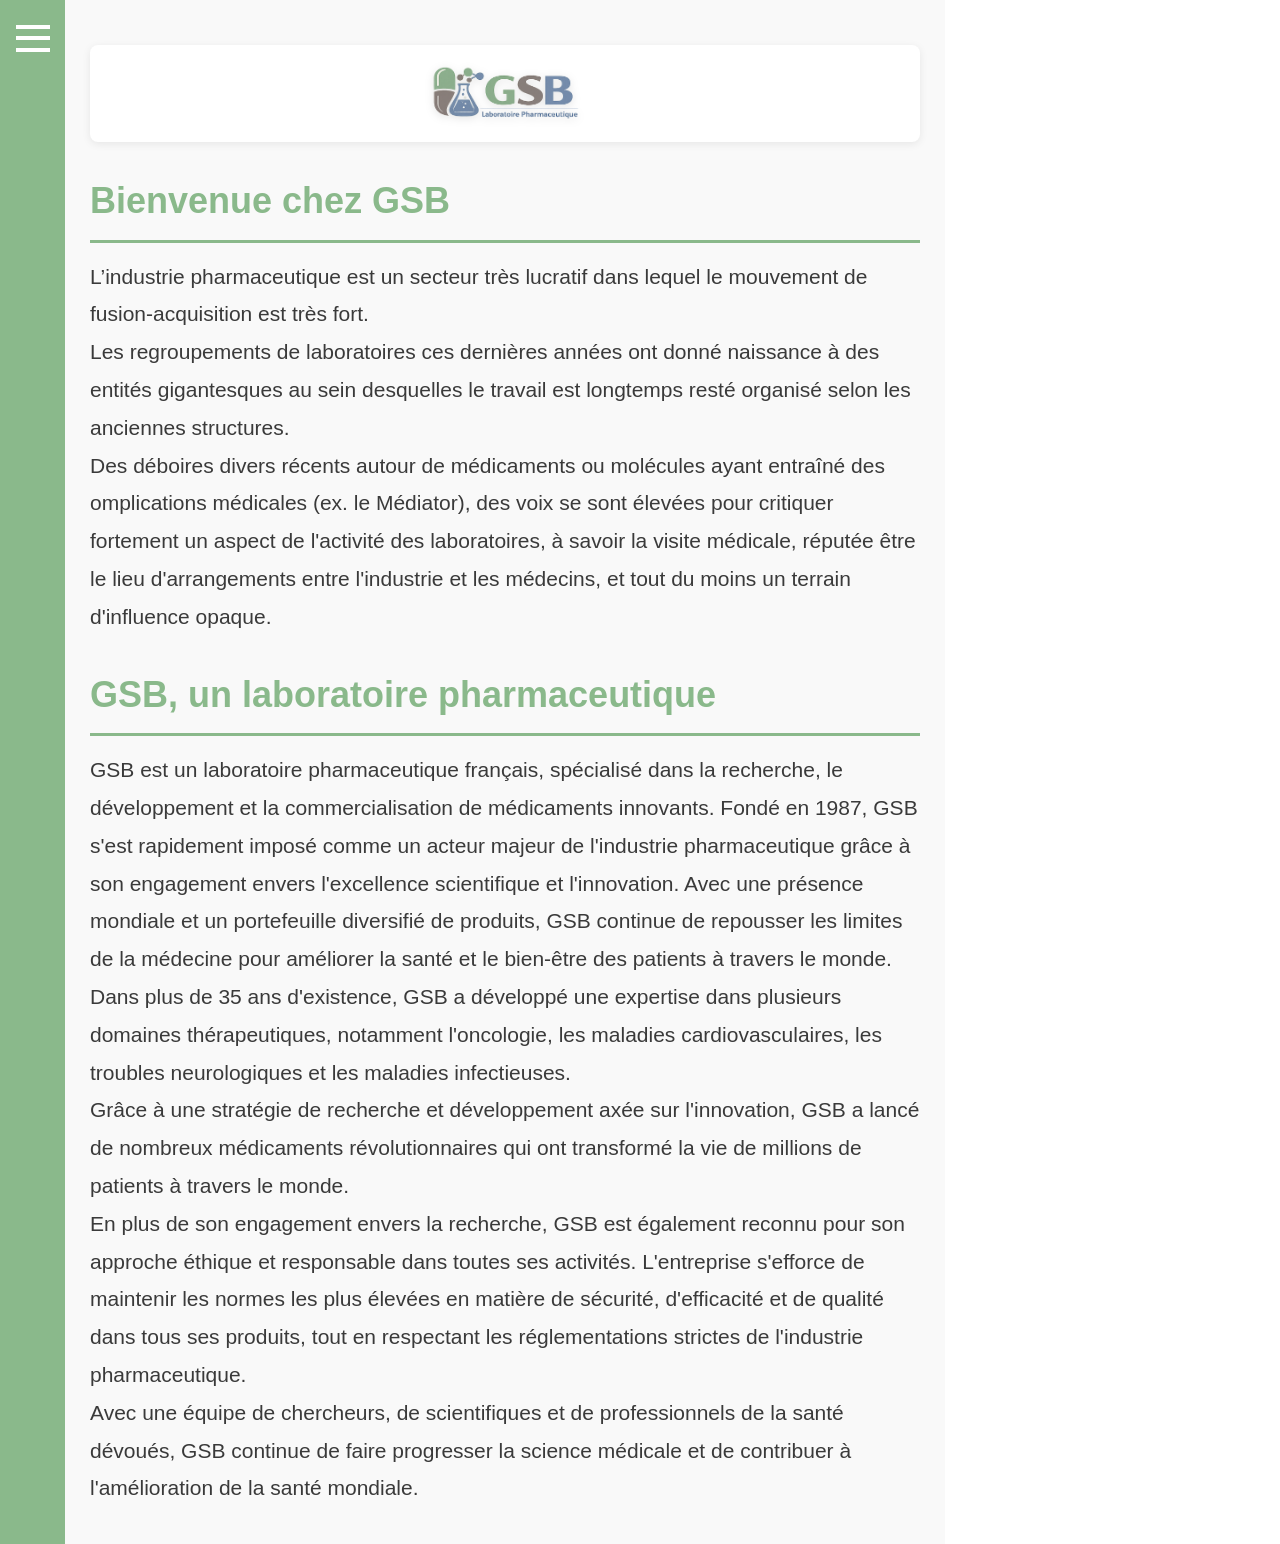
<file: index.html>
<!DOCTYPE html>
<html lang="fr">

<head>
    <meta charset="UTF-8">
    <meta name="viewport" content="width=device-width, initial-scale=1.0">
    <title>Index GSB</title>
    <link rel="stylesheet" href="index.css">
    <link rel="icon" href="logo GSB.png">
</head>

<body>
    <div id="wrap">
        <header class="header">
            <nav class="nav">
                <a href="#wrap" id="open">
                    <svg version="1.1" xmlns="http://www.w3.org/2000/svg" xmlns:xlink="http://www.w3.org/1999/xlink"
                        x="0px" y="0px" width="34px" height="27px" viewBox="0 0 34 27" enable-background="new 0 0 34 27"
                        xml:space="preserve">
                        <rect fill="#FFFFFF" width="34" height="4" />
                        <rect y="11" fill="#FFFFFF" width="34" height="4" />
                        <rect y="23" fill="#FFFFFF" width="34" height="4" />
                    </svg>
                </a>
                <a href="#" id="close">×</a>
                <h1><a href="index.html">Contexte GSB</a></h1>
                <a href="history.html">Notre Histoire</a>
                <a href="search.html">Recherche et Innovation</a>
                <a href="about.html">À propos</a>
                <a href="login.html">Connexion</a>
                <a href="contact.html">Contact</a>
                <a href="legal notices.html">Mentions légales</a>
            </nav>
        </header>
        <main class="main">
            <div class="logo">
                <img src="logo.png" alt="Logo GSB" width="400px">
            </div>
            <h1>Bienvenue chez GSB</h1>
            <p>
                L’industrie pharmaceutique est un secteur très lucratif dans lequel le mouvement de fusion-acquisition
                est très fort. <br>
                Les regroupements de laboratoires ces dernières années ont donné naissance à des entités gigantesques au
                sein desquelles le travail est longtemps resté organisé selon les anciennes structures. <br>
                Des déboires divers récents autour de médicaments ou molécules ayant entraîné des omplications médicales
                (ex. le Médiator),
                des voix se sont élevées pour critiquer fortement un aspect de l'activité des laboratoires,
                à savoir la visite médicale, réputée être le lieu d'arrangements entre l'industrie et les
                médecins, et tout du moins un terrain d'influence opaque. <br>
            </p>
            <h1>
                GSB, un laboratoire pharmaceutique
            </h1>
            <p>
                GSB est un laboratoire pharmaceutique français, spécialisé dans la recherche, le développement et la
                commercialisation de médicaments innovants. Fondé en 1987, GSB s'est rapidement imposé comme un acteur majeur
                de l'industrie pharmaceutique grâce à son engagement envers l'excellence scientifique et l'innovation.
                Avec une présence mondiale et un portefeuille diversifié de produits, GSB continue de repousser les limites
                de la médecine pour améliorer la santé et le bien-être des patients à travers le monde.
                Dans plus de 35 ans d'existence, GSB a développé une expertise dans plusieurs domaines thérapeutiques, notamment
                l'oncologie, les maladies cardiovasculaires, les troubles neurologiques et les maladies infectieuses. <br>
                Grâce à une stratégie de recherche et développement axée sur l'innovation, GSB a lancé de nombreux médicaments révolutionnaires qui ont transformé la vie de millions de patients à travers le monde. <br>
                En plus de son engagement envers la recherche, GSB est également reconnu pour son approche éthique et responsable dans toutes ses activités. L'entreprise s'efforce de maintenir les normes les plus élevées en matière de sécurité, d'efficacité et de qualité dans tous ses produits, tout en respectant les réglementations strictes de l'industrie pharmaceutique. <br>
                Avec une équipe de chercheurs, de scientifiques et de professionnels de la santé dévoués, GSB continue de faire progresser la science médicale et de contribuer à l'amélioration de la santé mondiale. <br>
            </p>
        </main>
    </div>
    <div class="overlay"></div>
    </header>
</body>

</html>
</file>
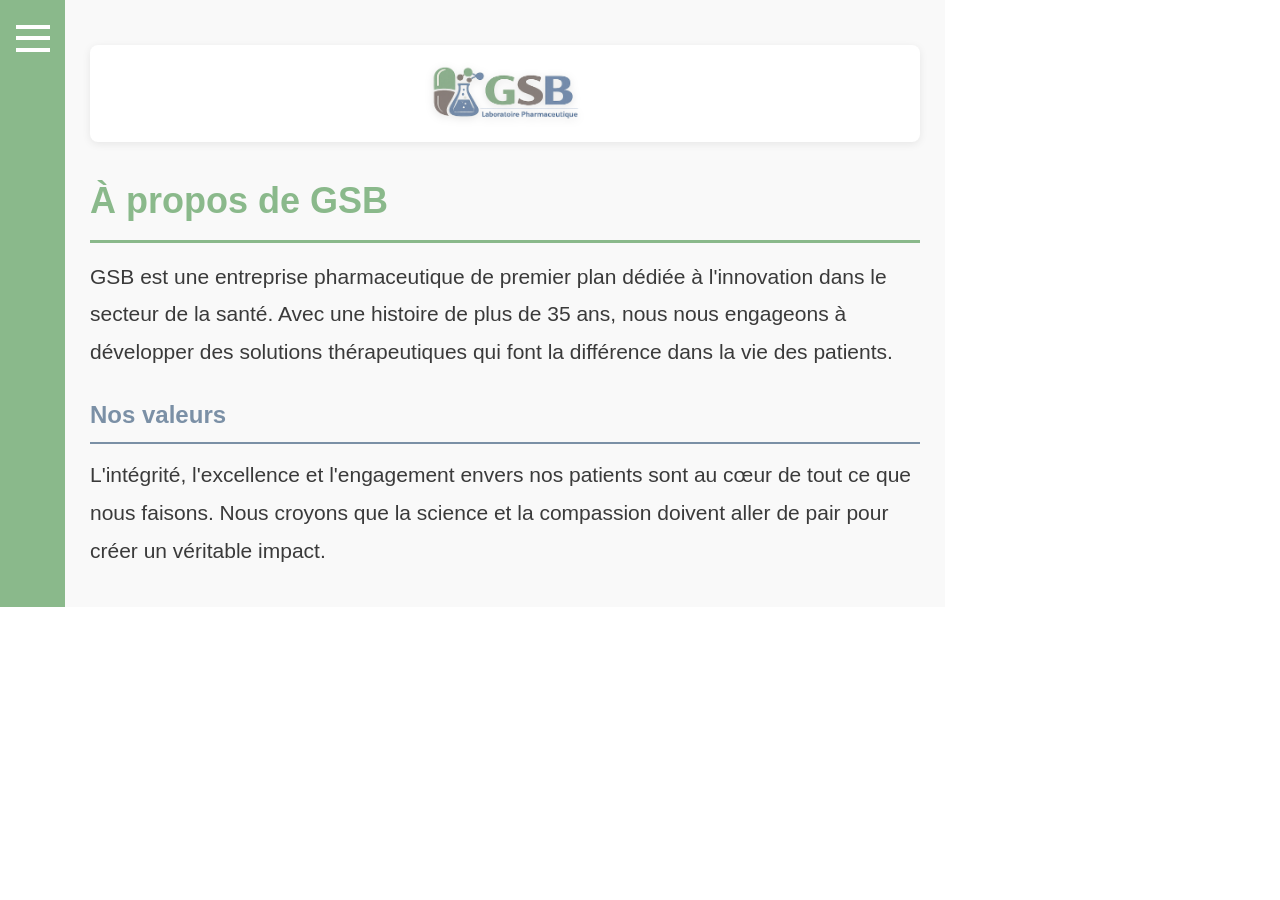
<file: about.html>
<!DOCTYPE html>
<html lang="fr">

<head>
    <meta charset="UTF-8">
    <meta name="viewport" content="width=device-width, initial-scale=1.0">
    <title>À propos GSB</title>
    <link rel="stylesheet" href="index.css">
    <link rel="icon" href="logo GSB.png">
</head>

<body>
    <div id="wrap">
        <header class="header">
            <nav class="nav">
                <a href="#wrap" id="open">
                    <svg version="1.1" xmlns="http://www.w3.org/2000/svg" xmlns:xlink="http://www.w3.org/1999/xlink"
                        x="0px" y="0px" width="34px" height="27px" viewBox="0 0 34 27" enable-background="new 0 0 34 27"
                        xml:space="preserve">
                        <rect fill="#FFFFFF" width="34" height="4" />
                        <rect y="11" fill="#FFFFFF" width="34" height="4" />
                        <rect y="23" fill="#FFFFFF" width="34" height="4" />
                    </svg>
                </a>
                <a href="#" id="close">×</a>
                <h1><a href="index.html">Contexte GSB</a></h1>
                <a href="history.html">Notre Histoire</a>
                <a href="search.html">Recherche et Innovation</a>
                <a href="about.html">À propos</a>
                <a href="login.html">Connexion</a>
                <a href="contact.html">Contact</a>
                <a href="legal notices.html">Mentions légales</a>
            </nav>
        </header>
        <main class="main">
            <div class="logo">
                <img src="logo.png" alt="Logo GSB" width="400px">
            </div>
            <h1>À propos de GSB</h1>
            <p>
                GSB est une entreprise pharmaceutique de premier plan dédiée à l'innovation dans le secteur de la santé.
                Avec une histoire de plus de 35 ans, nous nous engageons à développer des solutions thérapeutiques
                qui font la différence dans la vie des patients.
            </p>
            <h2>Nos valeurs</h2>
            <p>
                L'intégrité, l'excellence et l'engagement envers nos patients sont au cœur de tout ce que nous faisons.
                Nous croyons que la science et la compassion doivent aller de pair pour créer un véritable impact.
            </p>
        </main>
    </div>
</body>

</html>
</file>
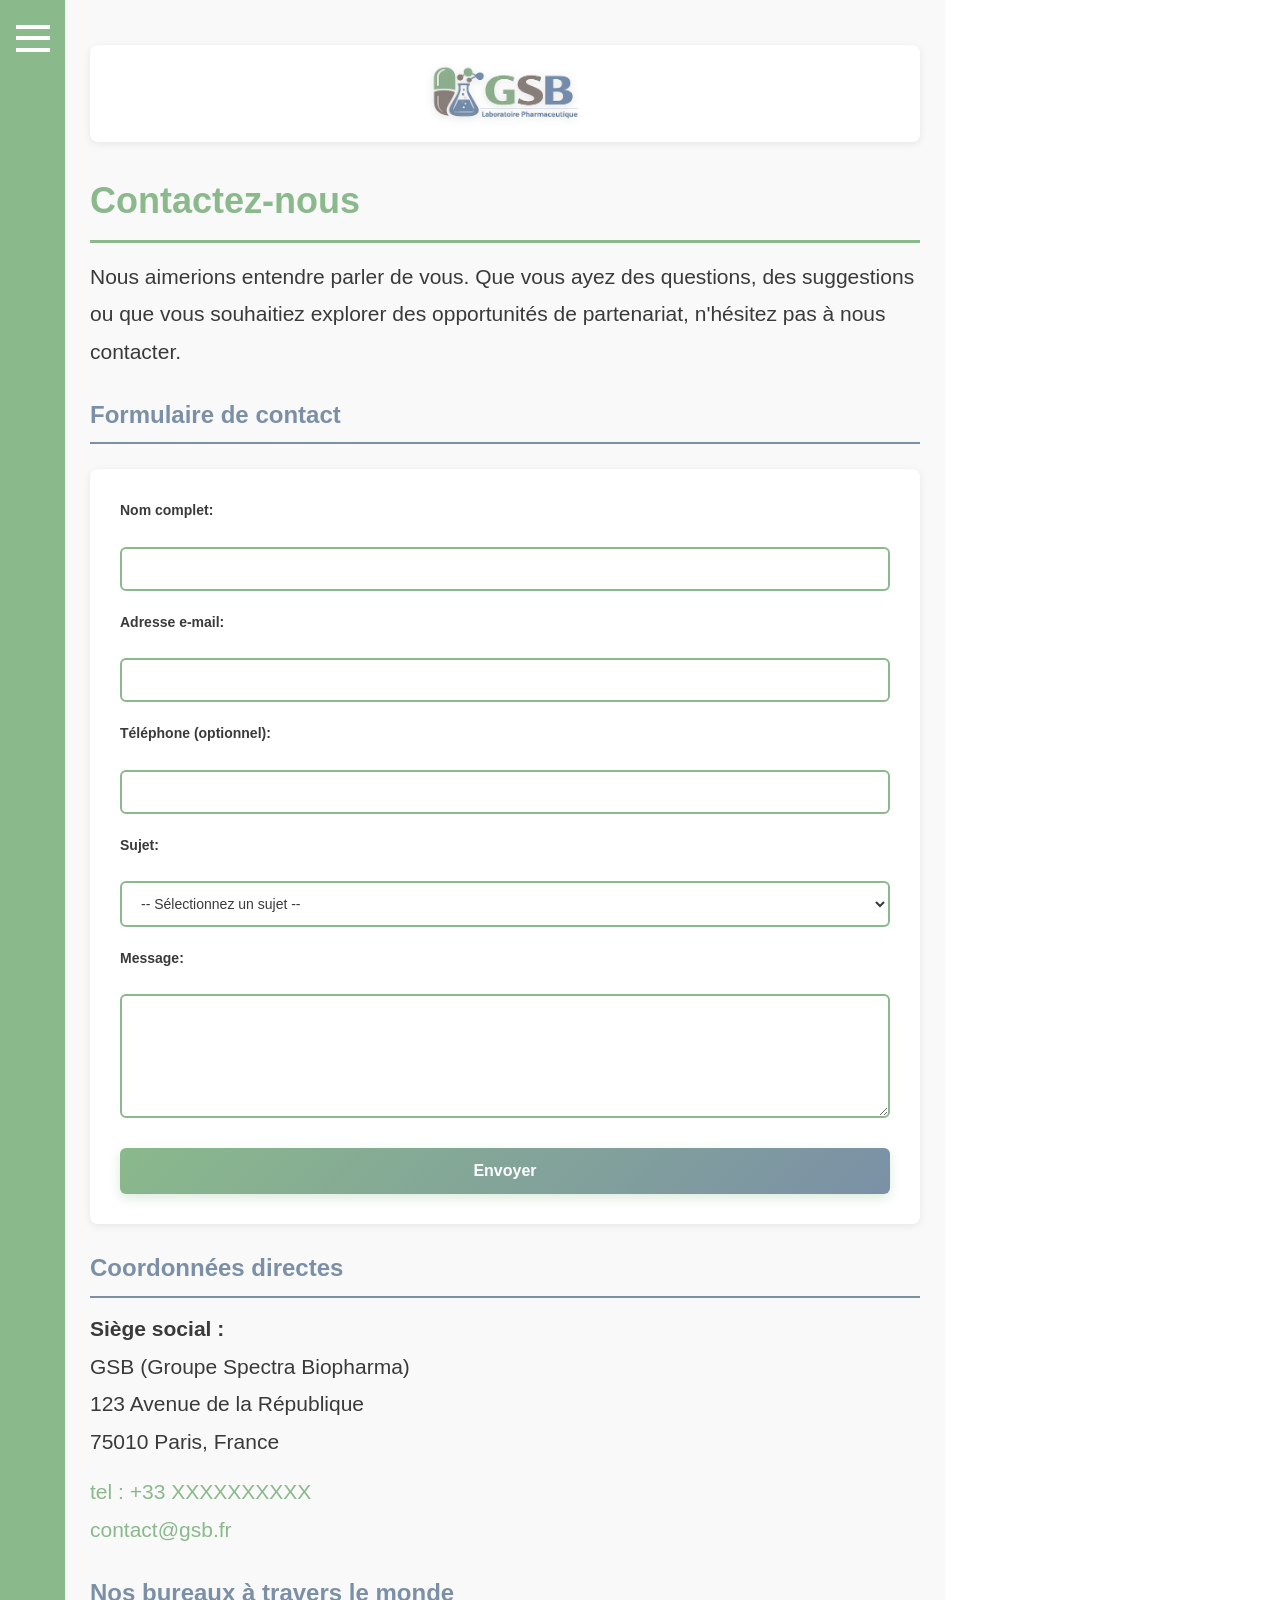
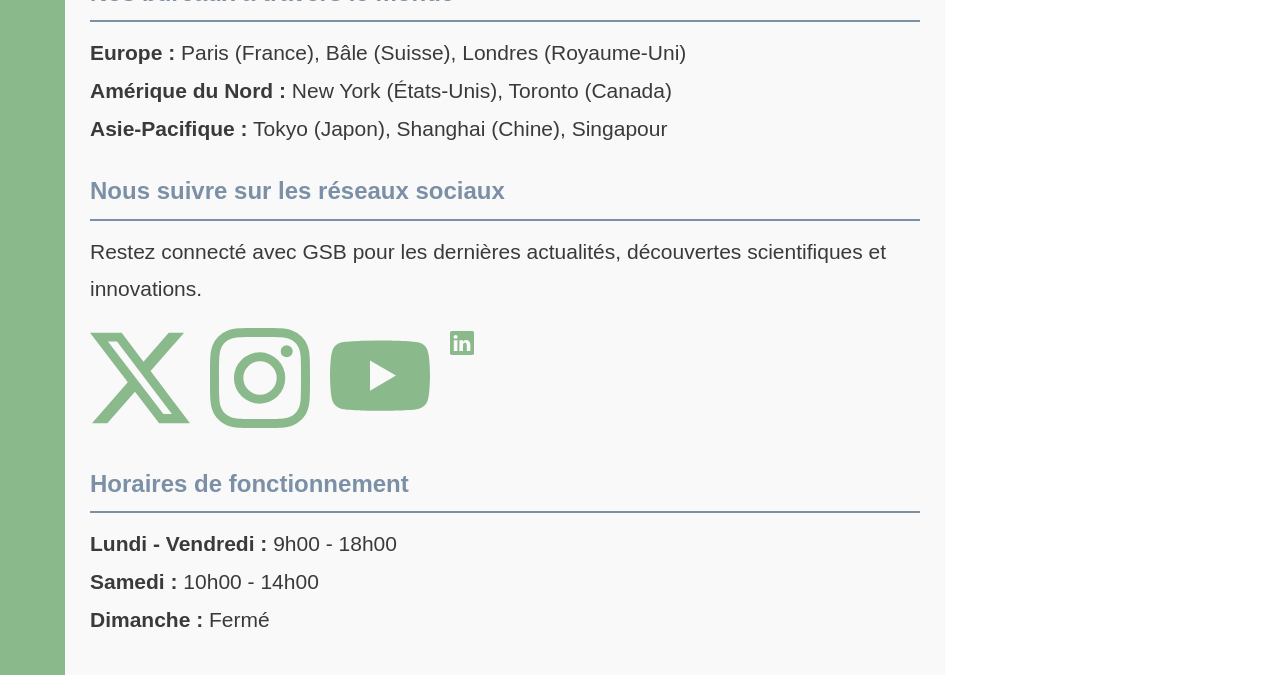
<file: contact.html>
<!DOCTYPE html>
<html lang="fr">

<head>
    <meta charset="UTF-8">
    <meta name="viewport" content="width=device-width, initial-scale=1.0">
    <title>Contact GSB</title>
    <link rel="stylesheet" href="index.css">
    <link rel="icon" href="logo GSB.png">
</head>

<body>
    <div id="wrap">
        <header class="header">
            <nav class="nav">
                <a href="#wrap" id="open">
                    <svg version="1.1" xmlns="http://www.w3.org/2000/svg" xmlns:xlink="http://www.w3.org/1999/xlink"
                        x="0px" y="0px" width="34px" height="27px" viewBox="0 0 34 27" enable-background="new 0 0 34 27"
                        xml:space="preserve">
                        <rect fill="#FFFFFF" width="34" height="4" />
                        <rect y="11" fill="#FFFFFF" width="34" height="4" />
                        <rect y="23" fill="#FFFFFF" width="34" height="4" />
                    </svg>
                </a>
                <a href="#" id="close">×</a>
                <h1><a href="index.html">Contexte GSB</a></h1>
                <a href="history.html">Notre Histoire</a>
                <a href="search.html">Recherche et Innovation</a>
                <a href="about.html">À propos</a>
                <a href="login.html">Connexion</a>
                <a href="contact.html">Contact</a>
                <a href="legal notices.html">Mentions légales</a>
            </nav>
        </header>
        <main class="main">
            <div class="logo">
                <img src="logo.png" alt="Logo GSB" width="400px">
            </div>
            <h1>Contactez-nous</h1>
            <p>
                Nous aimerions entendre parler de vous. Que vous ayez des questions, des suggestions ou que vous
                souhaitiez explorer des opportunités de partenariat, n'hésitez pas à nous contacter.
            </p>

            
            <h2>Formulaire de contact</h2>
            <form>
                <label for="name">Nom complet:</label>
                <input type="text" id="name" name="name" required>

                <label for="email">Adresse e-mail:</label>
                <input type="email" id="email" name="email" required>

                
                <label for="phone">Téléphone (optionnel):</label>
                <input type="tel" id="phone" name="phone">

                <label for="subject">Sujet:</label>
                <select id="subject" name="subject" required>
                    <option value="">-- Sélectionnez un sujet --</option>
                    <option value="general">Question générale</option>
                    <option value="partnership">Opportunité de partenariat</option>
                    <option value="research">Recherche et innovation</option>
                    <option value="employment">Offre d'emploi</option>
                    <option value="press">Demande médias</option>
                    <option value="other">Autre</option>
                </select>

                <label for="message">Message:</label>
                <textarea id="message" name="message" rows="6" required></textarea>

                <button type="submit">Envoyer</button>
            </form>

            <h2>Coordonnées directes</h2>
            <p>
                <strong>Siège social :</strong><br>
                GSB (Groupe Spectra Biopharma)<br>
                123 Avenue de la République<br>
                75010 Paris, France
            </p>

            <p>
                <a href="tel:+03XXXXXXXX">tel : +33 XXXXXXXXXX</a>
                <br>
                <a href="mailto:contact@gsb.fr">contact@gsb.fr</a>
            </p>

            <h2>Nos bureaux à travers le monde</h2>
            <p>
                <strong>Europe :</strong> Paris (France), Bâle (Suisse), Londres (Royaume-Uni)<br>
                <strong>Amérique du Nord :</strong> New York (États-Unis), Toronto (Canada)<br>
                <strong>Asie-Pacifique :</strong> Tokyo (Japon), Shanghai (Chine), Singapour
            </p>

            <h2>Nous suivre sur les réseaux sociaux</h2>
            <p>
                Restez connecté avec GSB pour les dernières actualités, découvertes scientifiques et innovations.
            </p>
            <div style="display: flex; gap: 20px; margin: 20px 0;">
                <a href="https://twitter.com" title="Twitter" style="font-size: 24px;">
                    <svg xmlns="http://www.w3.org/2000/svg" width="24" height="24" fill="currentColor" class="bi bi-twitter-x" viewBox="0 0 16 16">
                        <path d="M12.6.75h2.454l-5.36 6.142L16 15.25h-4.937l-3.867-5.07-4.425 5.07H.316l5.733-6.57L0 .75h5.063l3.495 4.633L12.601.75Zm-.86 13.028h1.36L4.323 2.145H2.865z"/>
                    </svg>
                </a>
                <a href="https://instagram.com" title="Instagram" style="font-size: 24px;">
                    <svg xmlns="http://www.w3.org/2000/svg" width="24" height="24" fill="currentColor" class="bi bi-instagram" viewBox="0 0 16 16">
                        <path d="M8 0C5.829 0 5.556.01 4.703.048 3.85.088 3.269.222 2.76.42a3.9 3.9 0 0 0-1.417.923A3.9 3.9 0 0 0 .42 2.76C.222 3.268.087 3.85.048 4.7.01 5.555 0 5.827 0 8.001c0 2.172.01 2.444.048 3.297.04.852.174 1.433.372 1.942.205.526.478.972.923 1.417.444.445.89.719 1.416.923.51.198 1.09.333 1.942.372C5.555 15.99 5.827 16 8 16s2.444-.01 3.298-.048c.851-.04 1.434-.174 1.943-.372a3.9 3.9 0 0 0 1.416-.923c.445-.445.718-.891.923-1.417.197-.509.332-1.09.372-1.942C15.99 10.445 16 10.173 16 8s-.01-2.445-.048-3.299c-.04-.851-.175-1.433-.372-1.941a3.9 3.9 0 0 0-.923-1.417A3.9 3.9 0 0 0 13.24.42c-.51-.198-1.092-.333-1.943-.372C10.443.01 10.172 0 7.998 0zm-.717 1.442h.718c2.136 0 2.389.007 3.232.046.78.035 1.204.166 1.486.275.373.145.64.319.92.599s.453.546.598.92c.11.281.24.705.275 1.485.039.843.047 1.096.047 3.231s-.008 2.389-.047 3.232c-.035.78-.166 1.203-.275 1.485a2.5 2.5 0 0 1-.599.919c-.28.28-.546.453-.92.598-.28.11-.704.24-1.485.276-.843.038-1.096.047-3.232.047s-2.39-.009-3.233-.047c-.78-.036-1.203-.166-1.485-.276a2.5 2.5 0 0 1-.92-.598 2.5 2.5 0 0 1-.6-.92c-.109-.281-.24-.705-.275-1.485-.038-.843-.046-1.096-.046-3.233s.008-2.388.046-3.231c.036-.78.166-1.204.276-1.486.145-.373.319-.64.599-.92s.546-.453.92-.598c.282-.11.705-.24 1.485-.276.738-.034 1.024-.044 2.515-.045zm4.988 1.328a.96.96 0 1 0 0 1.92.96.96 0 0 0 0-1.92m-4.27 1.122a4.109 4.109 0 1 0 0 8.217 4.109 4.109 0 0 0 0-8.217m0 1.441a2.667 2.667 0 1 1 0 5.334 2.667 2.667 0 0 1 0-5.334"/>
                    </svg>
                </a>
                <a href="https://youtube.com" title="YouTube" style="font-size: 24px;">
                    <svg xmlns="http://www.w3.org/2000/svg" width="24" height="24" fill="currentColor" class="bi bi-youtube" viewBox="0 0 16 16">
                        <path d="M8.051 1.999h.089c.822.003 4.987.033 6.11.335a2.01 2.01 0 0 1 1.415 1.42c.101.38.172.883.22 1.402l.01.104.022.26.008.104c.065.914.073 1.77.074 1.957v.075c-.001.194-.01 1.108-.082 2.06l-.008.105-.009.104c-.05.572-.124 1.14-.235 1.558a2.01 2.01 0 0 1-1.415 1.42c-1.16.312-5.569.334-6.18.335h-.142c-.309 0-1.587-.006-2.927-.052l-.17-.006-.087-.004-.171-.007-.171-.007c-1.11-.049-2.167-.128-2.654-.26a2.01 2.01 0 0 1-1.415-1.419c-.111-.417-.185-.986-.235-1.558L.09 9.82l-.008-.104A31 31 0 0 1 0 7.68v-.123c.002-.215.01-.958.064-1.778l.007-.103.003-.052.008-.104.022-.26.01-.104c.048-.519.119-1.023.22-1.402a2.01 2.01 0 0 1 1.415-1.42c.487-.13 1.544-.21 2.654-.26l.17-.007.172-.006.086-.003.171-.007A100 100 0 0 1 7.858 2zM6.4 5.209v4.818l4.157-2.408z"/>
                    </svg>
                </a>
                <a href="https://linkedin.com" title="LinkedIn" style="font-size: 24px;">
                    <svg xmlns="http://www.w3.org/2000/svg" width="24" height="24" fill="currentColor" viewBox="0 0 16 16">
                        <path d="M0 1.146C0 .513.526 0 1.175 0h13.65C15.474 0 16 .513 16 1.146v13.708c0 .633-.526 1.146-1.175 1.146H1.175C.526 16 0 15.487 0 14.854V1.146zm4.943 12.248V6.169H2.542v7.225h2.401zm-1.2-8.212c.837 0 1.358-.554 1.358-1.248-.015-.709-.52-1.248-1.342-1.248-.822 0-1.359.54-1.359 1.248 0 .694.521 1.248 1.327 1.248h.016zm4.908 8.212V9.359c0-.216.016-.432.08-.586.173-.431.568-.878 1.232-.878.869 0 1.216.662 1.216 1.634v3.865h2.401V9.25c0-2.22-1.184-3.252-2.764-3.252-1.274 0-1.845.7-2.165 1.193v.025h-.016a5.54 5.54 0 0 1 .016-.025V6.169h-2.4c.03.678 0 7.225 0 7.225h2.4z"/>
                    </svg>
                </a>
            </div>

            <h2>Horaires de fonctionnement</h2>
            <p>
                <strong>Lundi - Vendredi :</strong> 9h00 - 18h00<br>
                <strong>Samedi :</strong> 10h00 - 14h00<br>
                <strong>Dimanche :</strong> Fermé
            </p>
        </main>
    </div>
    <div class="overlay"></div>
    </header>
</body>

</html>
</file>
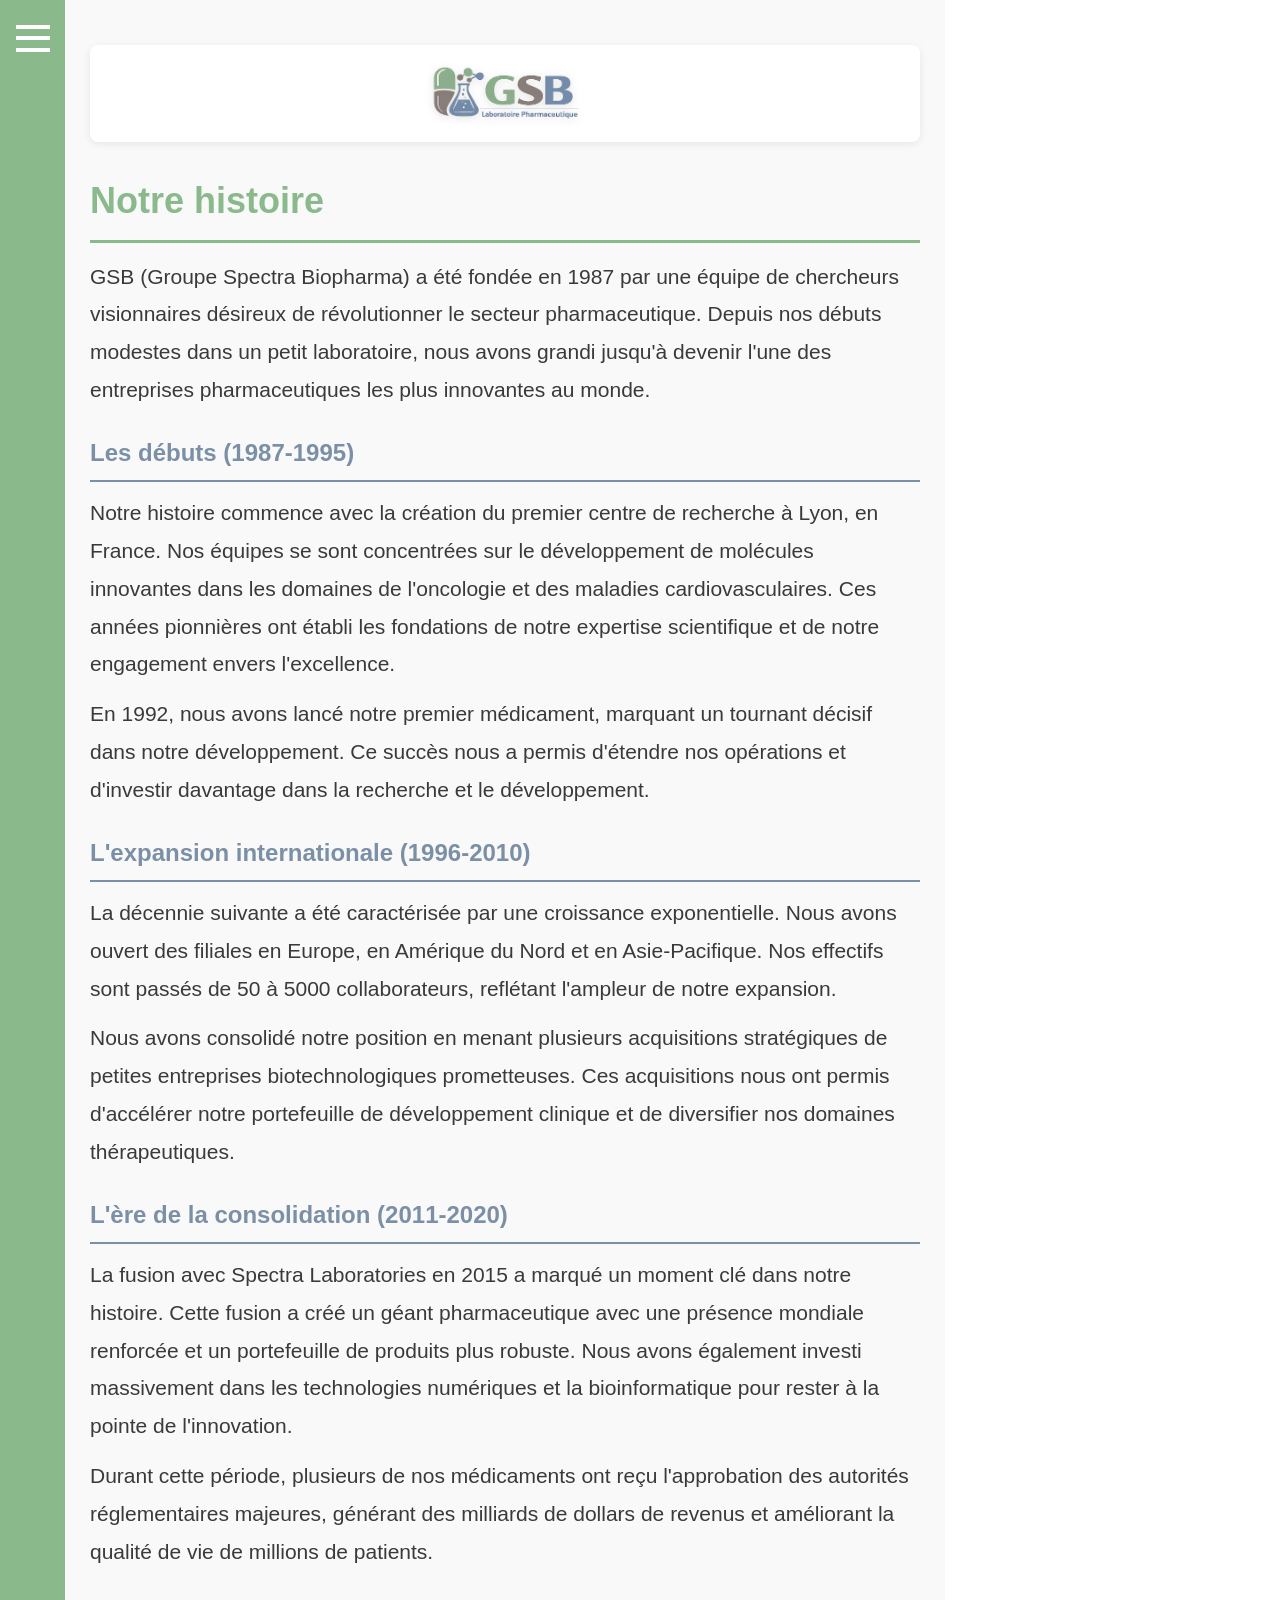
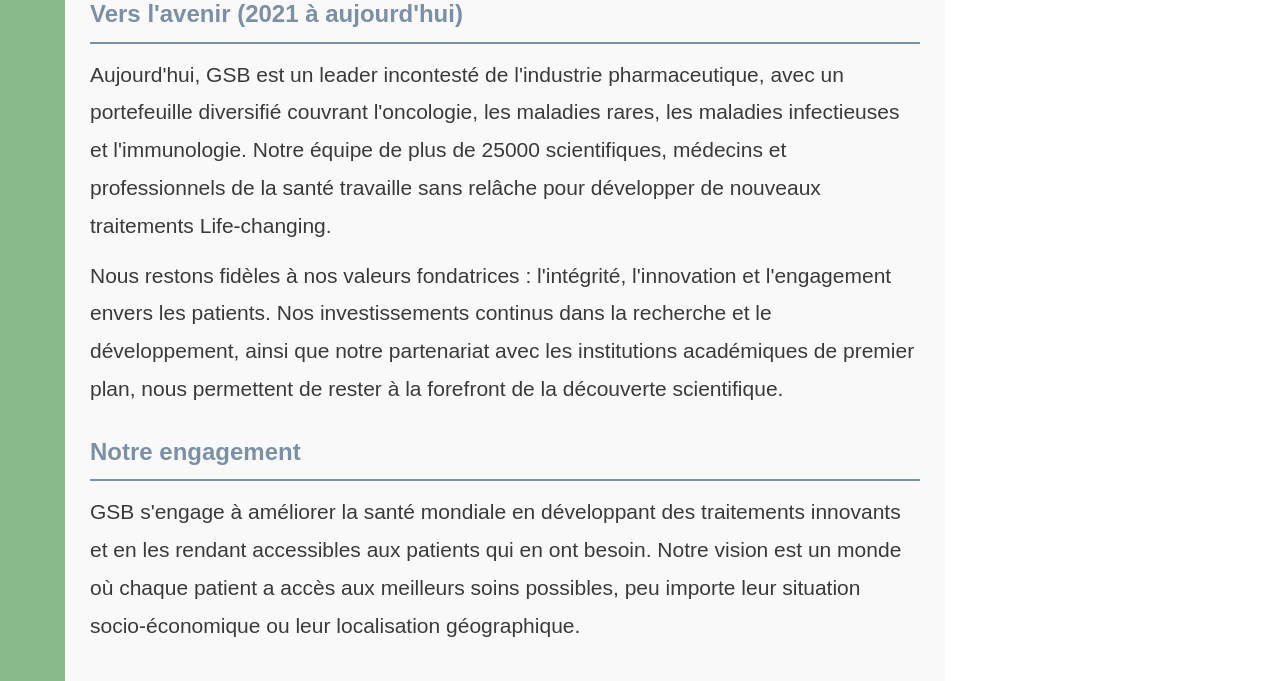
<file: history.html>
<!DOCTYPE html>
<html lang="fr">

<head>
    <meta charset="UTF-8">
    <meta name="viewport" content="width=device-width, initial-scale=1.0">
    <title>History GSB</title>
    <link rel="stylesheet" href="index.css">
    <link rel="icon" href="logo GSB.png">
</head>

<body>
    <div id="wrap">
        <header class="header">
            <nav class="nav">
                <a href="#wrap" id="open">
                    <svg version="1.1" xmlns="http://www.w3.org/2000/svg" xmlns:xlink="http://www.w3.org/1999/xlink"
                        x="0px" y="0px" width="34px" height="27px" viewBox="0 0 34 27" enable-background="new 0 0 34 27"
                        xml:space="preserve">
                        <rect fill="#FFFFFF" width="34" height="4" />
                        <rect y="11" fill="#FFFFFF" width="34" height="4" />
                        <rect y="23" fill="#FFFFFF" width="34" height="4" />
                    </svg>
                </a>
                <a href="#" id="close">×</a>
                <h1><a href="index.html">Contexte GSB</a></h1>
                <a href="history.html">Notre Histoire</a>
                <a href="search.html">Recherche et Innovation</a>
                <a href="about.html">À propos</a>
                <a href="login.html">Connexion</a>
                <a href="contact.html">Contact</a>

                <a href="legal notices.html">Mentions légales</a>
            </nav>
        </header>
        <main class="main">
            <div class="logo">
                <img src="logo.png" alt="Logo GSB" width="400px">
            </div>
            <h1>Notre histoire</h1>
            <p>
                GSB (Groupe Spectra Biopharma) a été fondée en 1987 par une équipe de chercheurs visionnaires
                désireux de révolutionner le secteur pharmaceutique. Depuis nos débuts modestes dans un petit laboratoire,
                nous avons grandi jusqu'à devenir l'une des entreprises pharmaceutiques les plus innovantes au monde.
            </p>
            <h2>Les débuts (1987-1995)</h2>
            <p>
                Notre histoire commence avec la création du premier centre de recherche à Lyon, en France.
                Nos équipes se sont concentrées sur le développement de molécules innovantes dans les domaines
                de l'oncologie et des maladies cardiovasculaires. Ces années pionnières ont établi les fondations
                de notre expertise scientifique et de notre engagement envers l'excellence.
            </p>
            <p>
                En 1992, nous avons lancé notre premier médicament, marquant un tournant décisif dans notre développement.
                Ce succès nous a permis d'étendre nos opérations et d'investir davantage dans la recherche et le développement.
            </p>
            <h2>L'expansion internationale (1996-2010)</h2>
            <p>
                La décennie suivante a été caractérisée par une croissance exponentielle. Nous avons ouvert des filiales
                en Europe, en Amérique du Nord et en Asie-Pacifique. Nos effectifs sont passés de 50 à 5000 collaborateurs,
                reflétant l'ampleur de notre expansion.
            </p>
            <p>
                Nous avons consolidé notre position en menant plusieurs acquisitions stratégiques de petites entreprises
                biotechnologiques prometteuses. Ces acquisitions nous ont permis d'accélérer notre portefeuille de
                développement clinique et de diversifier nos domaines thérapeutiques.
            </p>
            <h2>L'ère de la consolidation (2011-2020)</h2>
            <p>
                La fusion avec Spectra Laboratories en 2015 a marqué un moment clé dans notre histoire.
                Cette fusion a créé un géant pharmaceutique avec une présence mondiale renforcée et un portefeuille
                de produits plus robuste. Nous avons également investi massivement dans les technologies numériques
                et la bioinformatique pour rester à la pointe de l'innovation.
            </p>
            <p>
                Durant cette période, plusieurs de nos médicaments ont reçu l'approbation des autorités réglementaires
                majeures, générant des milliards de dollars de revenus et améliorant la qualité de vie de millions de patients.
            </p>
            <h2>Vers l'avenir (2021 à aujourd'hui)</h2>
            <p>
                Aujourd'hui, GSB est un leader incontesté de l'industrie pharmaceutique, avec un portefeuille diversifié
                couvrant l'oncologie, les maladies rares, les maladies infectieuses et l'immunologie. Notre équipe de
                plus de 25000 scientifiques, médecins et professionnels de la santé travaille sans relâche pour développer
                de nouveaux traitements Life-changing.
            </p>
            <p>
                Nous restons fidèles à nos valeurs fondatrices : l'intégrité, l'innovation et l'engagement envers les patients.
                Nos investissements continus dans la recherche et le développement, ainsi que notre partenariat avec les
                institutions académiques de premier plan, nous permettent de rester à la forefront de la découverte scientifique.
            </p>
            <h2>Notre engagement</h2>
            <p>
                GSB s'engage à améliorer la santé mondiale en développant des traitements innovants et en les rendant accessibles
                aux patients qui en ont besoin. Notre vision est un monde où chaque patient a accès aux meilleurs soins possibles,
                peu importe leur situation socio-économique ou leur localisation géographique.
            </p>
        </main>
    </div>
    <div class="overlay"></div>
    </header>
</body>

</html>
</file>
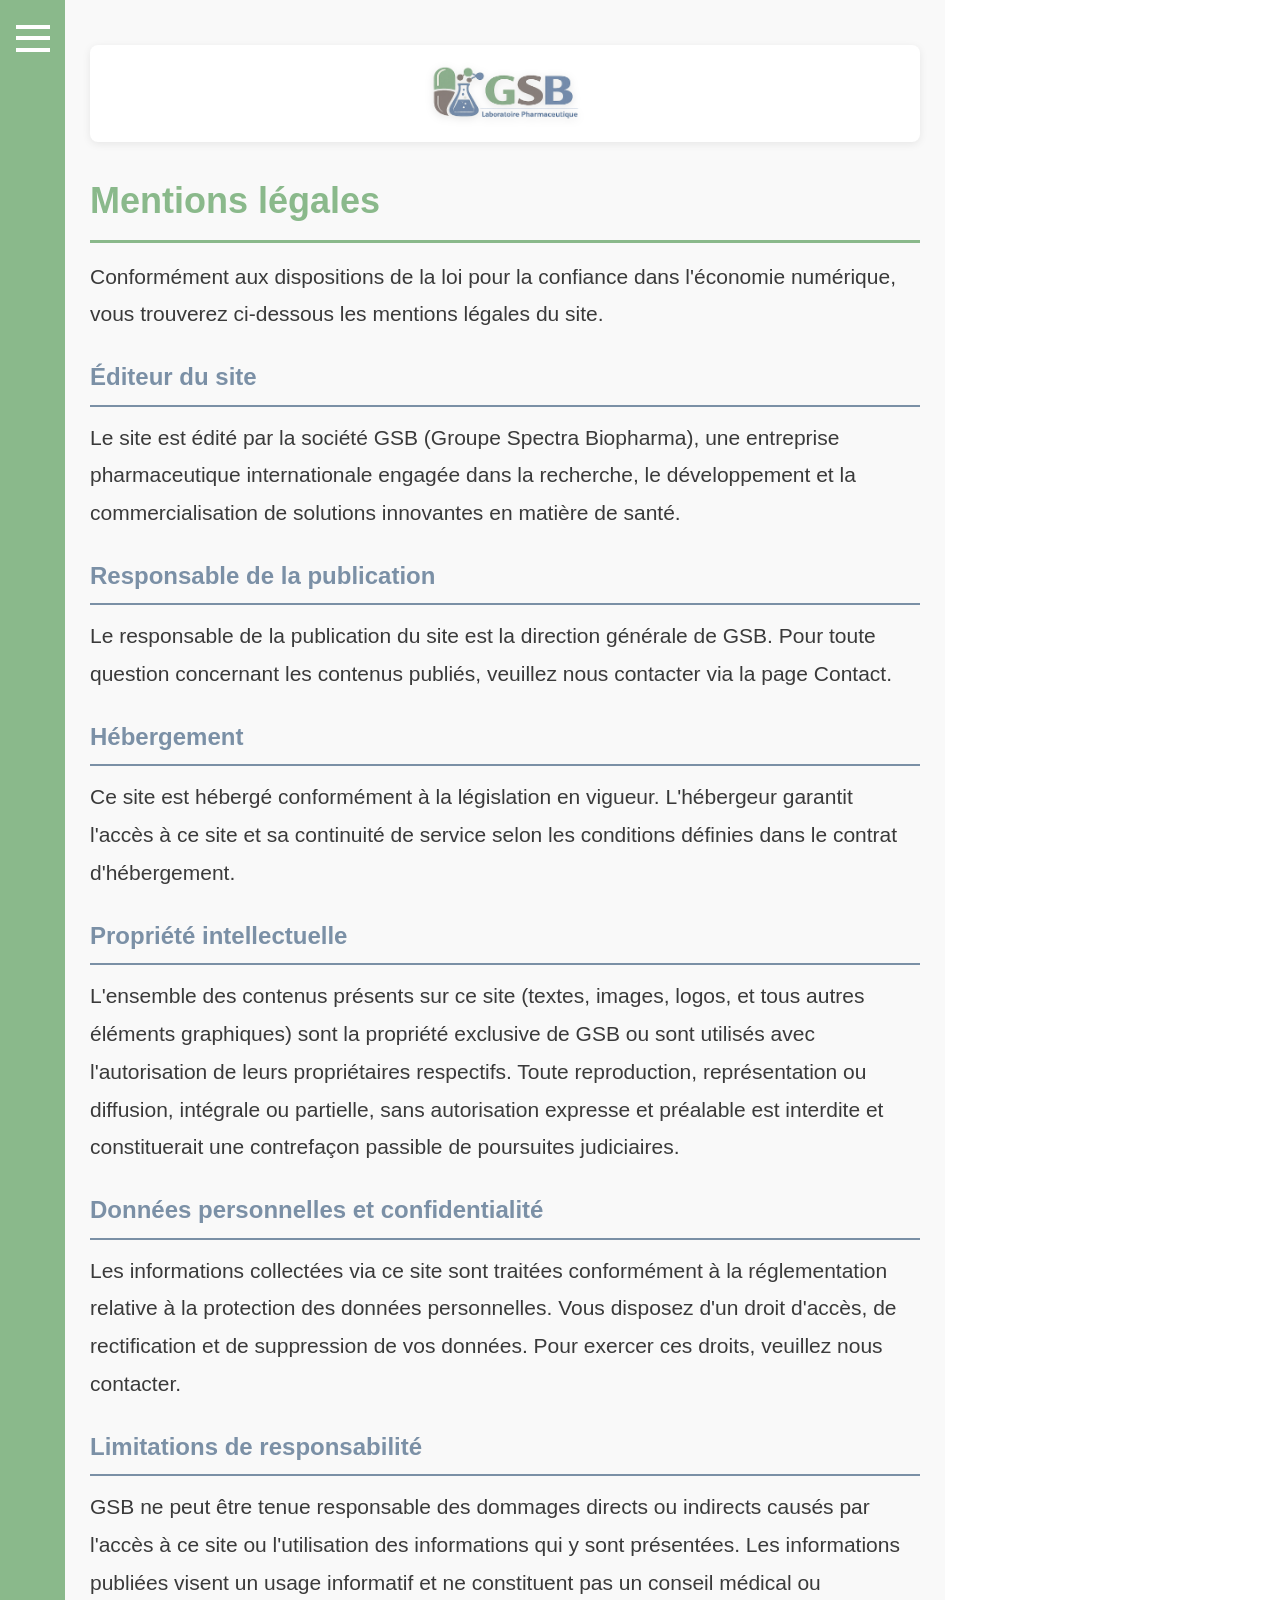
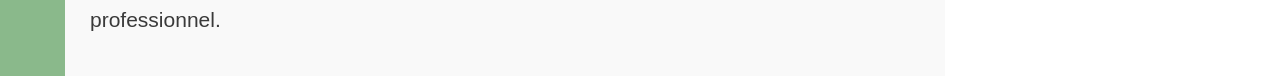
<file: legal notices.html>
<!DOCTYPE html>
<html lang="fr">

<head>
    <meta charset="UTF-8">
    <meta name="viewport" content="width=device-width, initial-scale=1.0">
    <title>Mentions légales GSB</title>
    <link rel="stylesheet" href="index.css">
    <link rel="icon" href="logo GSB.png">
</head>

<body>
    <div id="wrap">
        <header class="header">
            <nav class="nav">
                <a href="#wrap" id="open">
                    <svg version="1.1" xmlns="http://www.w3.org/2000/svg" xmlns:xlink="http://www.w3.org/1999/xlink"
                        x="0px" y="0px" width="34px" height="27px" viewBox="0 0 34 27" enable-background="new 0 0 34 27"
                        xml:space="preserve">
                        <rect fill="#FFFFFF" width="34" height="4" />
                        <rect y="11" fill="#FFFFFF" width="34" height="4" />
                        <rect y="23" fill="#FFFFFF" width="34" height="4" />
                    </svg>
                </a>
                <a href="#" id="close">×</a>
                <h1><a href="index.html">Contexte GSB</a></h1>
                <a href="history.html">Notre Histoire</a>
                <a href="search.html">Recherche et Innovation</a>
                <a href="about.html">À propos</a>
                <a href="login.html">Connexion</a>
                <a href="contact.html">Contact</a>
                <a href="expense_report.html">Note de Frais</a>
                <a href="legal notices.html">Mentions légales</a>
            </nav>
        </header>
        <main class="main">
            <div class="logo">
                <img src="logo.png" alt="Logo GSB" width="400px">
            </div>
            <h1>Mentions légales</h1>
            <p>
                Conformément aux dispositions de la loi pour la confiance dans l'économie numérique,
                vous trouverez ci-dessous les mentions légales du site.
            </p>
            <h2>Éditeur du site</h2>
            <p>
                Le site est édité par la société GSB (Groupe Spectra Biopharma), une entreprise pharmaceutique
                internationale engagée dans la recherche, le développement et la commercialisation de solutions
                innovantes en matière de santé.
            </p>
            <h2>Responsable de la publication</h2>
            <p>
                Le responsable de la publication du site est la direction générale de GSB. Pour toute question
                concernant les contenus publiés, veuillez nous contacter via la page Contact.
            </p>
            <h2>Hébergement</h2>
            <p>
                Ce site est hébergé conformément à la législation en vigueur. L'hébergeur garantit l'accès à ce site
                et sa continuité de service selon les conditions définies dans le contrat d'hébergement.
            </p>
            <h2>Propriété intellectuelle</h2>
            <p>
                L'ensemble des contenus présents sur ce site (textes, images, logos, et tous autres éléments graphiques)
                sont la propriété exclusive de GSB ou sont utilisés avec l'autorisation de leurs propriétaires respectifs.
                Toute reproduction, représentation ou diffusion, intégrale ou partielle, sans autorisation expresse et
                préalable est interdite et constituerait une contrefaçon passible de poursuites judiciaires.
            </p>
            <h2>Données personnelles et confidentialité</h2>
            <p>
                Les informations collectées via ce site sont traitées conformément à la réglementation relative à la
                protection des données personnelles. Vous disposez d'un droit d'accès, de rectification et de suppression
                de vos données. Pour exercer ces droits, veuillez nous contacter.
            </p>
            <h2>Limitations de responsabilité</h2>
            <p>
                GSB ne peut être tenue responsable des dommages directs ou indirects causés par l'accès à ce site ou
                l'utilisation des informations qui y sont présentées. Les informations publiées visent un usage informatif
                et ne constituent pas un conseil médical ou professionnel.
            </p>
        </main>
    </div>
    <div class="overlay"></div>
    </header>
</body>

</html>
</file>
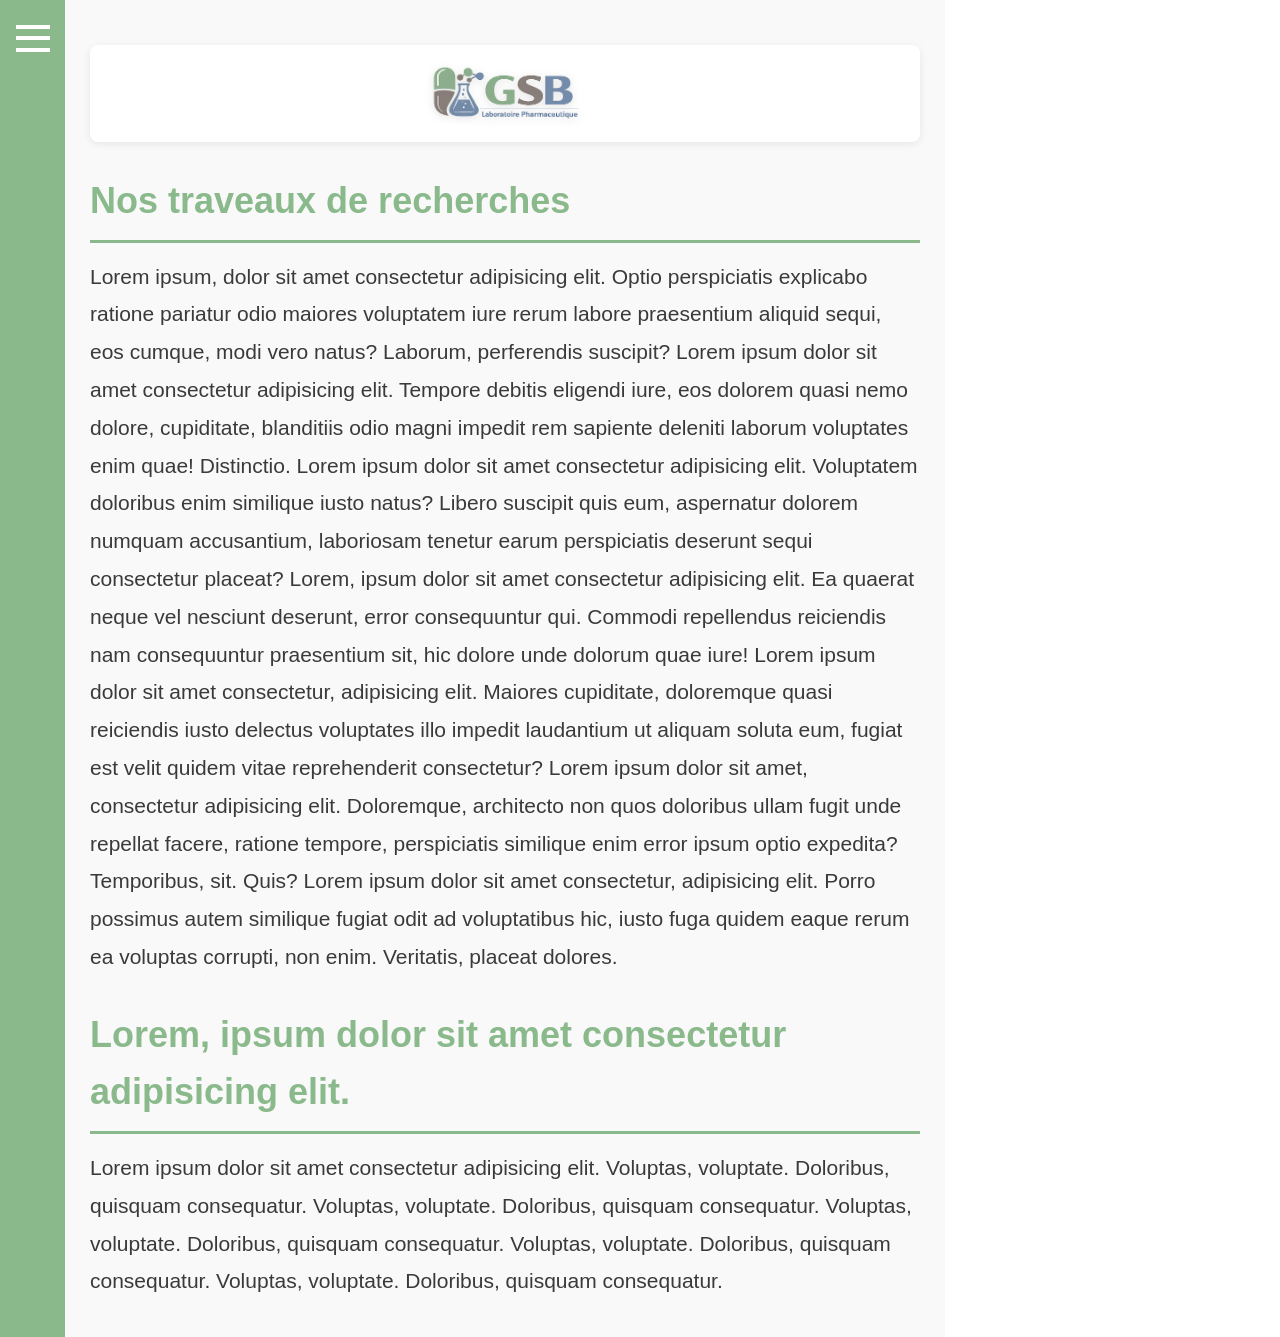
<file: search.html>
<!DOCTYPE html>
<html lang="fr">

<head>
    <meta charset="UTF-8">
    <meta name="viewport" content="width=device-width, initial-scale=1.0">
    <title>Index GSB</title>
    <link rel="stylesheet" href="index.css">
    <link rel="icon" href="logo GSB.png">
</head>

<body>
    <div id="wrap">
        <header class="header">
            <nav class="nav">
                <a href="#wrap" id="open">
                    <svg version="1.1" xmlns="http://www.w3.org/2000/svg" xmlns:xlink="http://www.w3.org/1999/xlink"
                        x="0px" y="0px" width="34px" height="27px" viewBox="0 0 34 27" enable-background="new 0 0 34 27"
                        xml:space="preserve">
                        <rect fill="#FFFFFF" width="34" height="4" />
                        <rect y="11" fill="#FFFFFF" width="34" height="4" />
                        <rect y="23" fill="#FFFFFF" width="34" height="4" />
                    </svg>
                </a>
                <a href="#" id="close">×</a>
                <h1><a href="index.html">Contexte GSB</a></h1>
                <a href="history.html">Notre Histoire</a>
                <a href="search.html">Recherche et Innovation</a>
                <a href="about.html">À propos</a>
                <a href="login.html">Connexion</a>
                <a href="contact.html">Contact</a>
                <a href="legal notices.html">Mentions légales</a>
            </nav>
        </header>
        <main class="main">
            <div class="logo">
                <img src="logo.png" alt="Logo GSB" width="400px">
            </div>
            <h1>Nos traveaux de recherches</h1>
            <p>
                Lorem ipsum, dolor sit amet consectetur adipisicing elit. Optio perspiciatis explicabo ratione pariatur odio maiores voluptatem iure rerum labore praesentium aliquid sequi, eos cumque, modi vero natus? Laborum, perferendis suscipit?
               Lorem ipsum dolor sit amet consectetur adipisicing elit. Tempore debitis eligendi iure, eos dolorem quasi nemo dolore, cupiditate, blanditiis odio magni impedit rem sapiente deleniti laborum voluptates enim quae! Distinctio.
               Lorem ipsum dolor sit amet consectetur adipisicing elit. Voluptatem doloribus enim similique iusto natus? Libero suscipit quis eum, aspernatur dolorem numquam accusantium, laboriosam tenetur earum perspiciatis deserunt sequi consectetur placeat?
               Lorem, ipsum dolor sit amet consectetur adipisicing elit. Ea quaerat neque vel nesciunt deserunt, error consequuntur qui. Commodi repellendus reiciendis nam consequuntur praesentium sit, hic dolore unde dolorum quae iure!
               Lorem ipsum dolor sit amet consectetur, adipisicing elit. Maiores cupiditate, doloremque quasi reiciendis iusto delectus voluptates illo impedit laudantium ut aliquam soluta eum, fugiat est velit quidem vitae reprehenderit consectetur?
               Lorem ipsum dolor sit amet, consectetur adipisicing elit. Doloremque, architecto non quos doloribus ullam fugit unde repellat facere, ratione tempore, perspiciatis similique enim error ipsum optio expedita? Temporibus, sit. Quis?
               Lorem ipsum dolor sit amet consectetur, adipisicing elit. Porro possimus autem similique fugiat odit ad voluptatibus hic, iusto fuga quidem eaque rerum ea voluptas corrupti, non enim. Veritatis, placeat dolores.
            </p>
            <h1>
                Lorem, ipsum dolor sit amet consectetur adipisicing elit.
            </h1>
            <p>
                Lorem ipsum dolor sit amet consectetur adipisicing elit. Voluptas, voluptate. Doloribus, quisquam
                consequatur. Voluptas, voluptate. Doloribus, quisquam consequatur. Voluptas, voluptate. Doloribus,
                quisquam consequatur. Voluptas, voluptate. Doloribus, quisquam consequatur. Voluptas, voluptate.
                Doloribus, quisquam consequatur.
            </p>
        </main>
    </div>
    <div class="overlay"></div>
    </header>
</body>

</html>
</file>
<file: index.css>
:root {
  --green: #8ab98b;
  --blue: #7b90a6;
  --brown: #7d695e;
  --white: #fff;
  --gray: #3a3a3a;
  --black: #000000;
}

body {
  margin: 0;
}

#wrap {
  font-family: sans-serif;
  font-size: 21px;
  line-height: 1.6;
  margin: 0;
  display: flex;
  color: var(--green);
  transition: transform .4s cubic-bezier(.25, .1, .25, 1);
}

#wrap:not(:target) {
  transform: translate3d(-335px, 0, 0);
}

#wrap:target {
  transform: translate3d(0, 0, 0);
}

#open,
#close {
  height: 50px;
  text-align: right;
  display: block;
  margin-right: -30px;
}

#wrap:target #open,
#wrap:not(:target) #close {
  display: none;
}

#wrap:target #open {
  display: none;
}

.nav a {
  color: var(--white);
  text-decoration: none;
  display: block;
}

.header {
  background: var(--green);
  width: 360px;
  padding: 0 20px;
  display: inline-block;
  vertical-align: top;
}

.nav {
  padding: 25px;
}

.main {
  padding: 25px;
  flex: 1;
  display: inline-block;
  background-color: #f9f9f9;
}

/* Typographie dans main */
h1 {
  color: var(--green);
  font-size: 36px;
  font-weight: 700;
  margin: 30px 0 15px 0;
  padding-bottom: 10px;
  border-bottom: 3px solid var(--green);
}

h2 {
  color: var(--blue);
  font-size: 24px;
  font-weight: 600;
  margin: 25px 0 12px 0;
  padding-bottom: 8px;
  border-bottom: 2px solid var(--blue);
}

p {
  width: auto;
  color: var(--gray);
  line-height: 1.8;
  margin: 12px 0;
}

/* Logo */
.logo {
  display: flex;
  justify-content: center;
  align-items: center;
  margin: 20px 0;
  padding: 20px;
  background: var(--white);
  border-radius: 8px;
  box-shadow: 0 2px 8px rgba(0, 0, 0, 0.08);
}

.logo img {
  max-width: 150px;
  height: auto;
  filter: drop-shadow(0 2px 4px rgba(0, 0, 0, 0.1));
}

/* Formulaires */
form {
  display: flex;
  flex-direction: column;
  gap: 20px;
  margin: 25px 0;
  background: var(--white);
  padding: 30px;
  border-radius: 8px;
  box-shadow: 0 2px 8px rgba(0, 0, 0, 0.08);
}

label {
  color: var(--gray);
  font-weight: 600;
  font-size: 14px;
  display: flex;
  align-items: center;
  gap: 8px;
  margin-bottom: 5px;
}

input[type="text"],
input[type="email"],
input[type="password"],
input[type="tel"],
select,
textarea {
  padding: 12px 15px;
  border: 2px solid var(--green);
  border-radius: 6px;
  font-size: 14px;
  font-family: inherit;
  transition: all 0.3s;
  background: var(--white);
  color: var(--gray);
}

input[type="text"]:focus,
input[type="email"]:focus,
input[type="password"]:focus,
input[type="tel"]:focus,
select:focus,
textarea:focus {
  outline: none;
  border-color: var(--blue);
  box-shadow: 0 0 0 4px rgba(123, 144, 166, 0.15);
}

button[type="submit"] {
  background: linear-gradient(135deg, var(--green) 0%, var(--blue) 100%);
  color: var(--white);
  border: none;
  padding: 14px 28px;
  border-radius: 6px;
  font-size: 16px;
  font-weight: 600;
  cursor: pointer;
  transition: all 0.3s;
  margin-top: 10px;
  box-shadow: 0 4px 12px rgba(138, 185, 139, 0.3);
}

button[type="submit"]:hover {
  transform: translateY(-2px);
  box-shadow: 0 6px 20px rgba(138, 185, 139, 0.4);
}

button[type="submit"]:active {
  transform: translateY(0);
}

/* Liens */
a {
  color: var(--green);
  text-decoration: none;
  transition: all 0.3s;
  font-weight: 500;
}

.main a:hover {
  color: var(--blue);
  text-decoration: underline;
}

/* Listes */
ul {
  margin: 15px 0;
  padding-left: 20px;
}

ul li {
  margin: 10px 0;
  color: var(--gray);
  line-height: 1.8;
}

/* Tables */
table {
  width: 100%;
  border-collapse: collapse;
  margin: 20px 0;
  background: var(--white);
  border-radius: 8px;
  overflow: hidden;
  box-shadow: 0 2px 8px rgba(0, 0, 0, 0.08);
}

th {
  background: linear-gradient(135deg, var(--green) 0%, var(--blue) 100%);
  color: var(--white);
  padding: 15px;
  text-align: left;
  font-weight: 600;
}

td {
  padding: 12px 15px;
  border-bottom: 1px solid #e0e0e0;
  color: var(--gray);
}

tr:hover {
  background: rgba(138, 185, 139, 0.05);
}

.logo {
  display: flex;
  justify-content: center;
  align-items: center;
}

.bi {
  width: 100px;
  height: 100px;
  color: var(--green);
}
</file>
